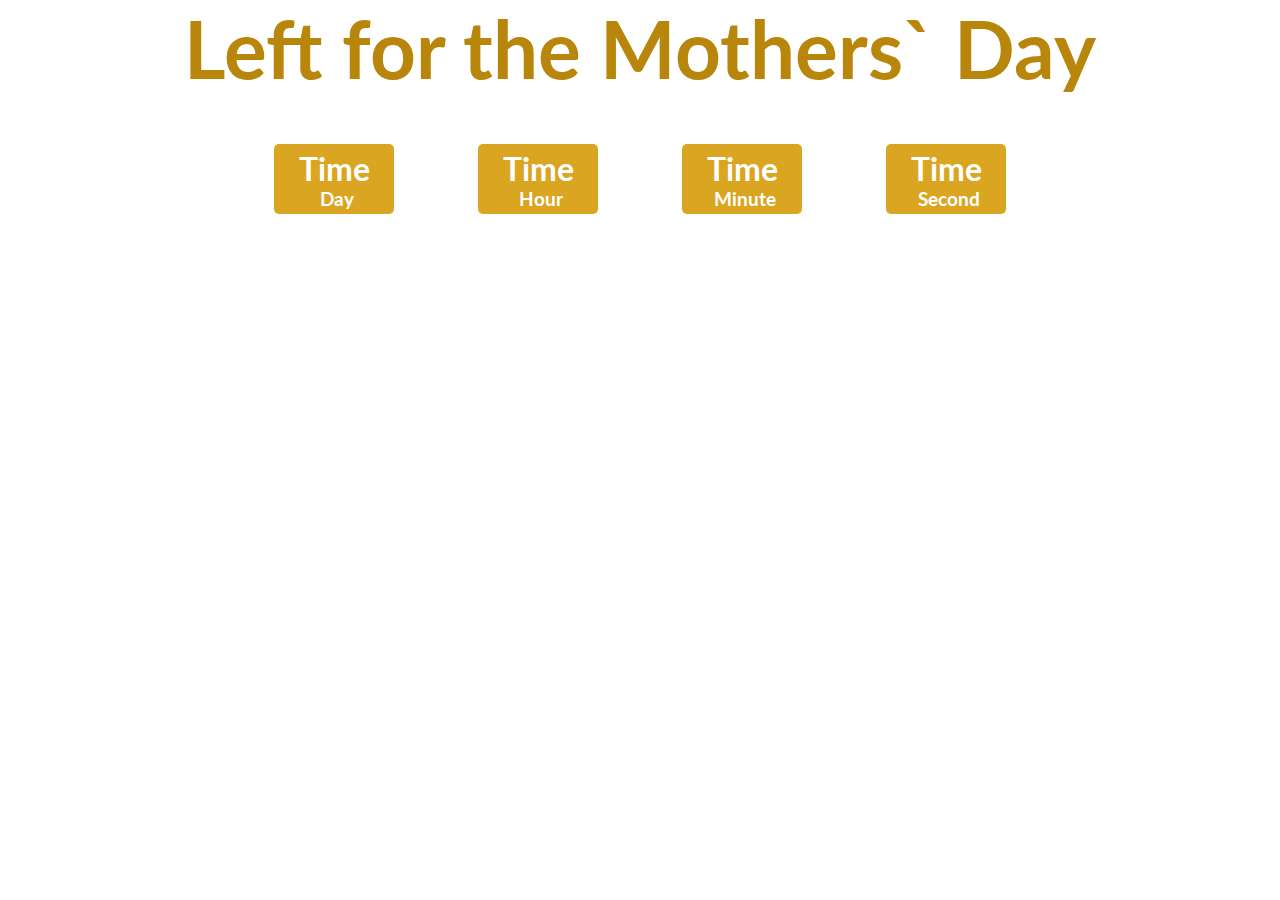
<file: countdown/index.html>
<!DOCTYPE html>
<html lang="en">
<head>
    <meta charset="UTF-8">

    <title>Mothers` Day Countdown</title>
    <link rel="preconnect" href="https://fonts.googleapis.com"><link rel="preconnect" href="https://fonts.gstatic.com" crossorigin><link href="https://fonts.googleapis.com/css2?family=Lato:ital,wght@1,700&family=Roboto:wght@500&display=swap" rel="stylesheet">
    <link rel="stylesheet" href="css/style.css">
</head>
<body>
<section class="coming_soon">
    <div>
        <h2>Left for the Mothers` Day</h2>
        <div class="countdown">
            <div class="container-day">
                <h3 class="day">Time</h3>
                <h3 class="box">Day</h3>
            </div>
            <div class="container-hour">
                <h3 class="hour">Time</h3>
                <h3 class="box">Hour</h3>
            </div>
            <div class="container-minute">
                <h3 class="minute">Time</h3>
                <h3 class="box">Minute</h3>
            </div>
            <div class="container-second">
                <h3 class="second">Time</h3>
                <h3 class="box">Second</h3>
            </div>
            
        </div>
    </div>

</section>
<script src="script.js"></script>
</body>
</html>
</file>
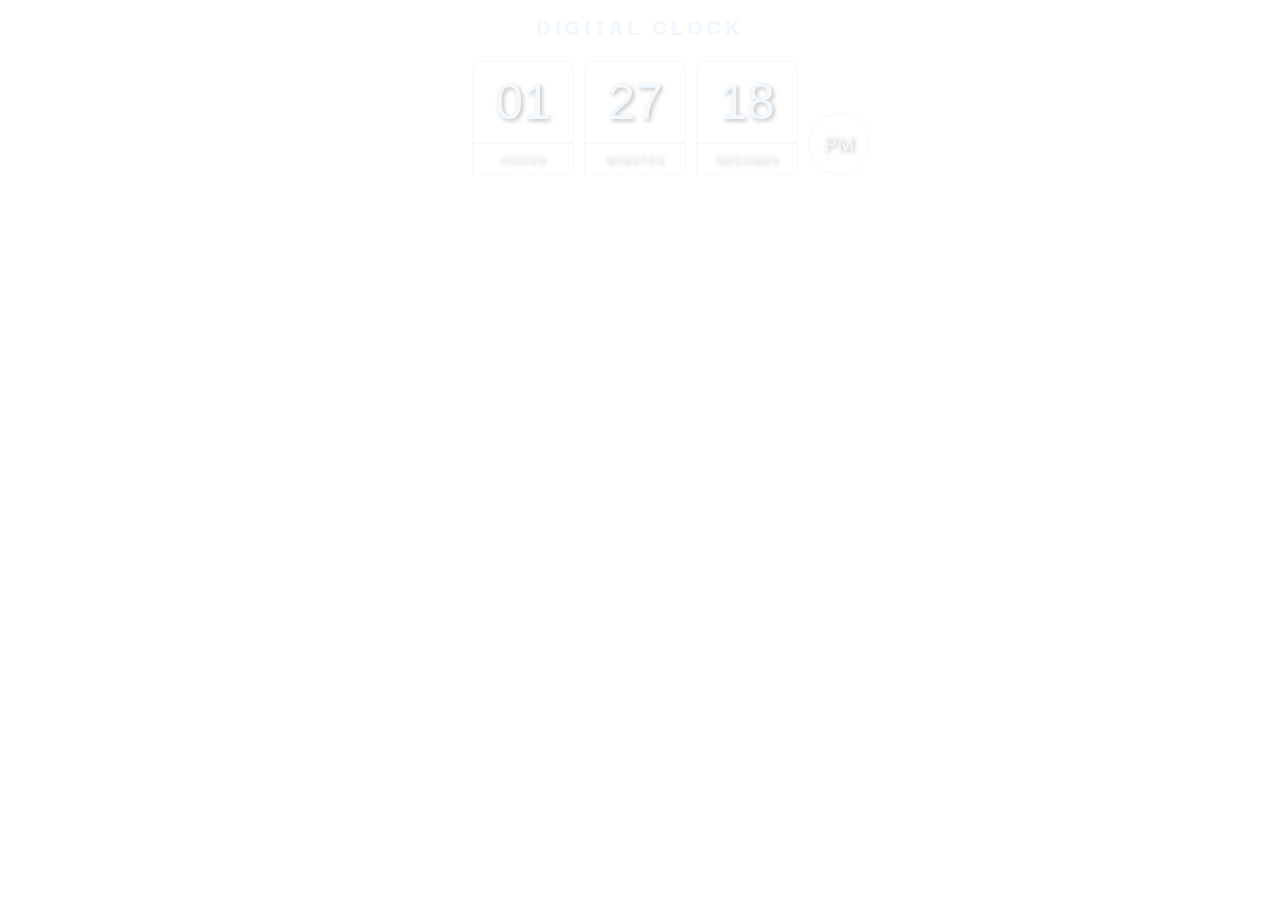
<file: digital-clock/index.html>
<!doctype html>
<html lang="en">
<head>
    <meta charset="UTF-8">
    <meta name="viewport"
          content="width=device-width, user-scalable=no, initial-scale=1.0, maximum-scale=1.0, minimum-scale=1.0">
    <meta http-equiv="X-UA-Compatible" content="ie=edge">
    <title>Digital-clock</title>
    <link rel="stylesheet" href="style.css">
</head>
<body>
<h2>DIGITAL CLOCK</h2>
<div class="clock">
    <div>
        <span id="hour">00</span>
        <span class="text">Hours</span>
    </div>


    <div>
        <span id="minute">00</span>
        <span class="text">Minutes</span>
    </div>

    <div>
        <span id="second">00</span>
        <span class="text">Seconds</span>
    </div>


    <div>
        <span id="ampm">am</span>
    </div>
</div>
<script src="index.js"></script>
</body>
</html>
</file>
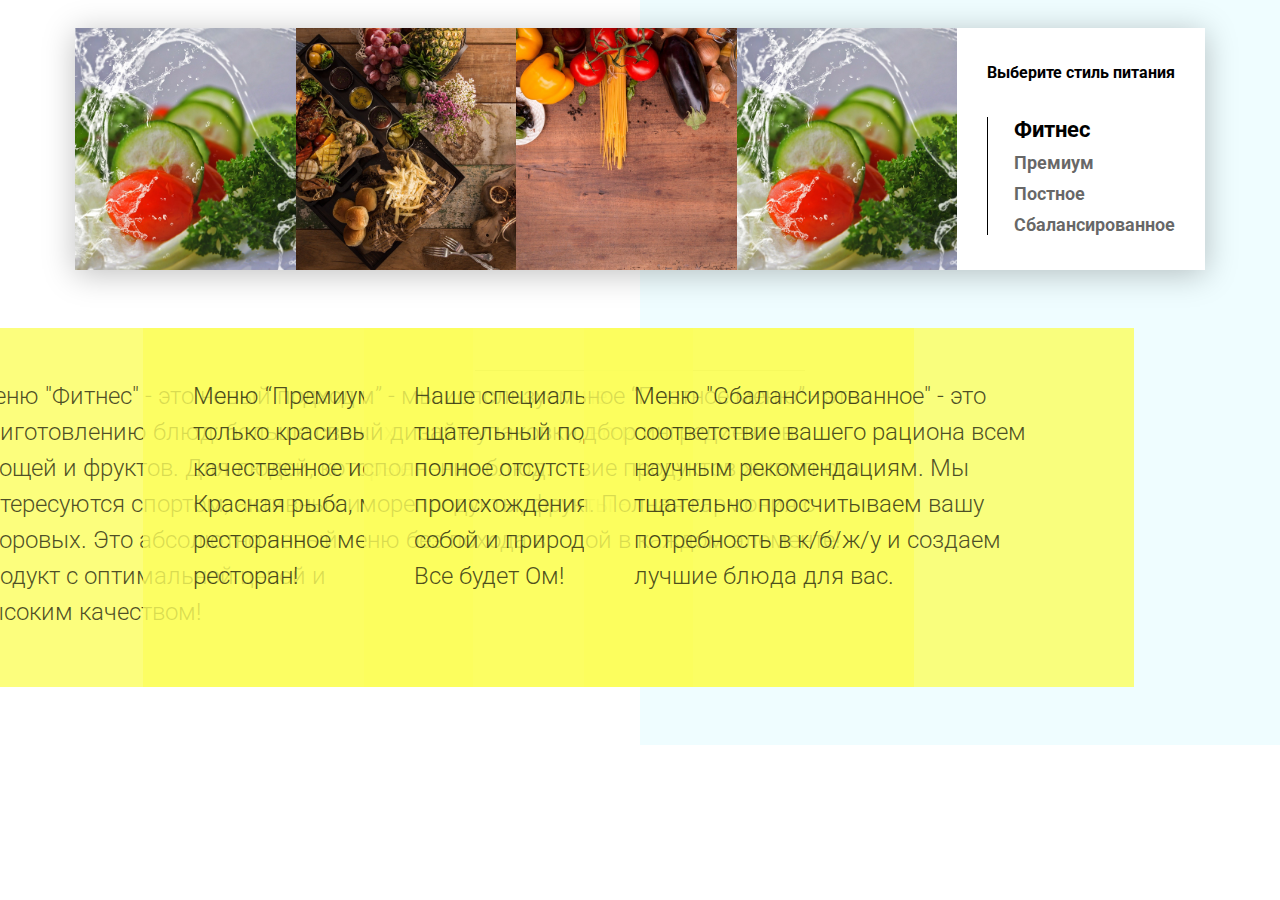
<file: fitness/index.html>
<!DOCTYPE html>
<html lang="en">
<head>
    <meta charset="UTF-8">
    <meta name="viewport" content="width=device-width, initial-scale=1.0">
    <title>Food</title>

    <link rel="stylesheet" href="style.css">
</head>
<body>

<div class="preview">
    <div class="bgc_blue"></div>
    <div class="container">
        <div class="tabcontainer">
            <div class="tabcontent">
                <img src="img/vegy.jpg" alt="vegy">
                <div class="tabcontent__descr">
                    Меню "Фитнес" - это новый подход к приготовлению блюд: больше свежих овощей и фруктов. Для людей, которые интересуются спортом; активных и здоровых. Это абсолютно новый продукт с оптимальной ценой и высоким качеством!
                </div>
            </div>
            <div class="tabcontent">
                <img src="img/elite.jpg" alt="elite">
                <div class="tabcontent__descr">
                    Меню “Премиум” - мы используем не только красивый дизайн упаковки, но и качественное исполнение блюд. Красная рыба, морепродукты, фрукты - ресторанное меню без похода в ресторан!
                </div>
            </div>
            <div class="tabcontent">
                <img src="img/post.jpg" alt="post">
                <div class="tabcontent__descr">
                    Наше специальное “Постное меню” - это тщательный подбор ингредиентов: полное отсутствие продуктов животного происхождения. Полная гармония с собой и природой в каждом элементе! Все будет Ом!
                </div>
            </div>
            <div class="tabcontent">
                <img src="img/vegy.jpg" alt="vegy">
                <div class="tabcontent__descr">
                    Меню "Сбалансированное" - это соответствие вашего рациона всем научным рекомендациям. Мы тщательно просчитываем вашу потребность в к/б/ж/у и создаем лучшие блюда для вас.
                </div>
            </div>
            <div class="tabheader">
                <h3>Выберите стиль питания</h3>
                <div class="tabheader__items">
                    <div class="tabheader__item tabheader__item_active">Фитнес</div>
                    <div class="tabheader__item">Премиум</div>
                    <div class="tabheader__item">Постное</div>
                    <div class="tabheader__item">Сбалансированное</div>
                </div>
            </div>
        </div>
    </div>
</div>

<div class="divider"></div>
<script src="script.js"></script>
</body>
</html>
</file>
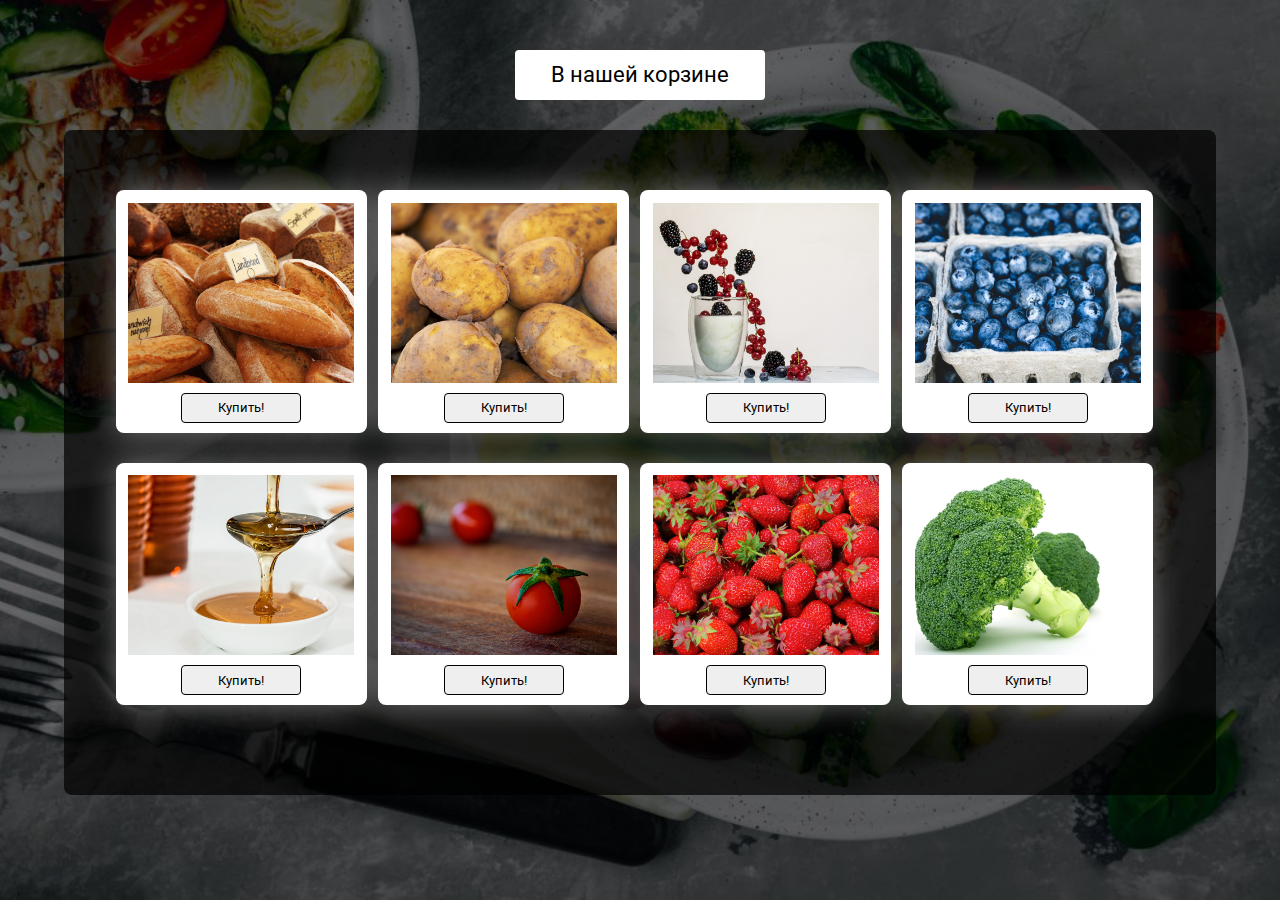
<file: food/index.html>
<!DOCTYPE html>
<html lang="en">
<head>
    <meta charset="UTF-8">
    <title>Document</title>
    <link href="https://fonts.googleapis.com/css?family=Roboto:300,400&display=swap&subset=cyrillic" rel="stylesheet">
    <link rel="stylesheet" href="style.css">
</head>
<body>
<main>

    <div class="open" >В нашей корзине</div>
    <div class="shop">
        <div class="product">
            <div class="product-card">
                <img src="img/bread.jpg" alt="bread">
            </div>
            <button>Купить!</button>
        </div>
        <div class="product">
            <div class="product-card">
                <img src="img/potato.jpg" alt="potato">
            </div>
            <button>Купить!</button>
        </div>
        <div class="product">
            <div class="product-card">
                <img src="img/yogurt.jpg" alt="yogurt">
            </div>
            <button>Купить!</button>
        </div>
        <div class="product">
            <div class="product-card">
                <img src="img/blueberry.jpg" alt="blueberry">
            </div>
            <button>Купить!</button>
        </div>
        <div class="product">
            <div class="product-card">
                <img src="img/honey.jpg" alt="honey">
            </div>
            <button>Купить!</button>
        </div>
        <div class="product">
            <div class="product-card">
                <img src="img/tomato.jpg" alt="tomato">
            </div>
            <button>Купить!</button>
        </div>
        <div class="product">
            <div class="product-card">
                <img src="img/strawberries.jpg" alt="strawberries">
            </div>
            <button>Купить!</button>
        </div>
        <div class="product">
            <div class="product-card">
                <img src="img/broccoli.jpg" alt="broccoli">
            </div>
            <button>Купить!</button>
        </div>
    </div>

</main>


<script src="script.js"></script>

</body>
</html>
</file>
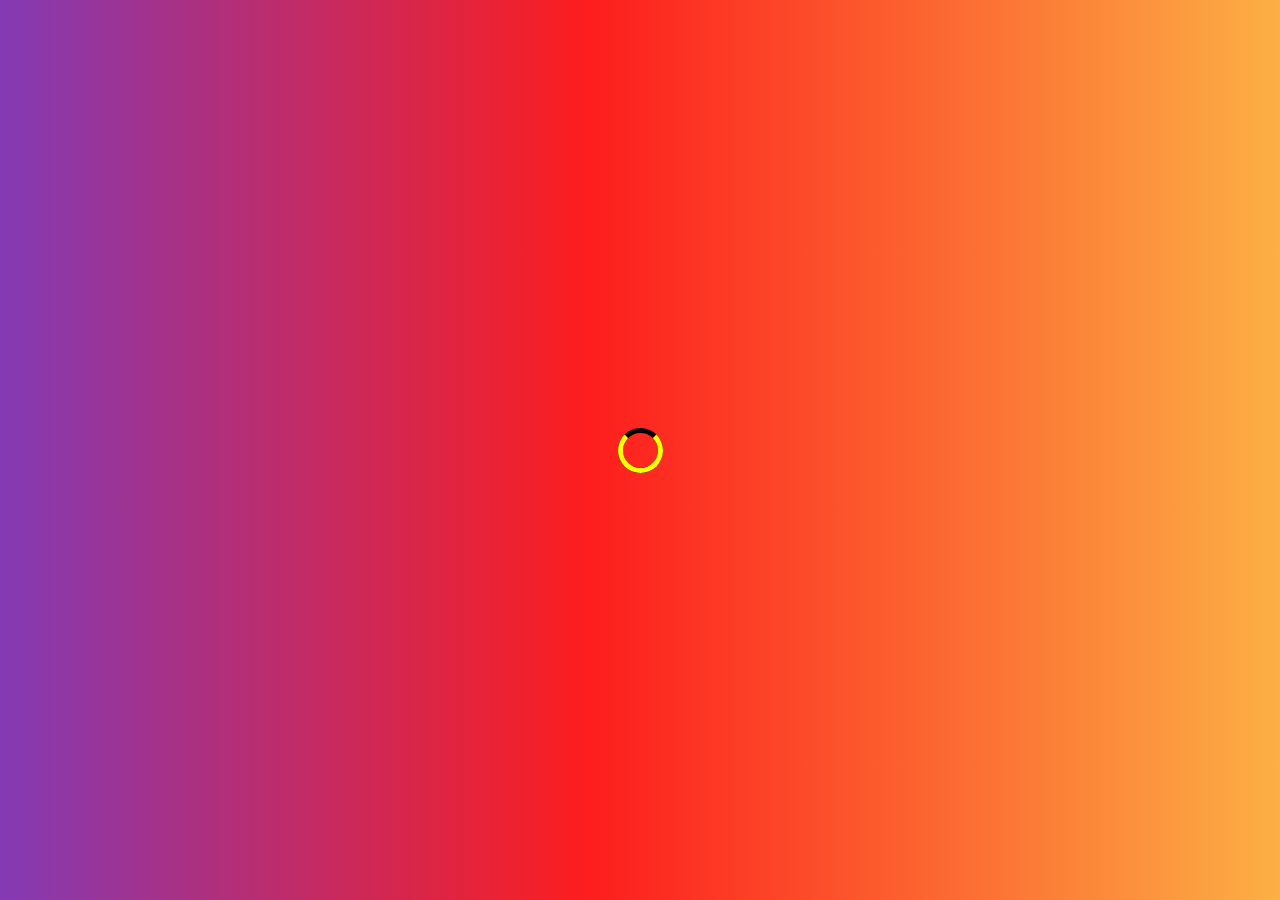
<file: loader/index.html>
<!DOCTYPE html>
<html lang="en">
<head>
    <meta charset="UTF-8">
    <title>Loader</title>
    <link rel="stylesheet" href="style.css">
</head>
<body>
<div class="loader">
<div class="ring"></div>
</div>
<div class="container">
    <div class="wrapper">
        <div class="box"></div>
        <div class="box"></div>
        <div class="box"></div>
    </div>
</div>
<script src="script.js"></script>
</body>
</html>
</file>
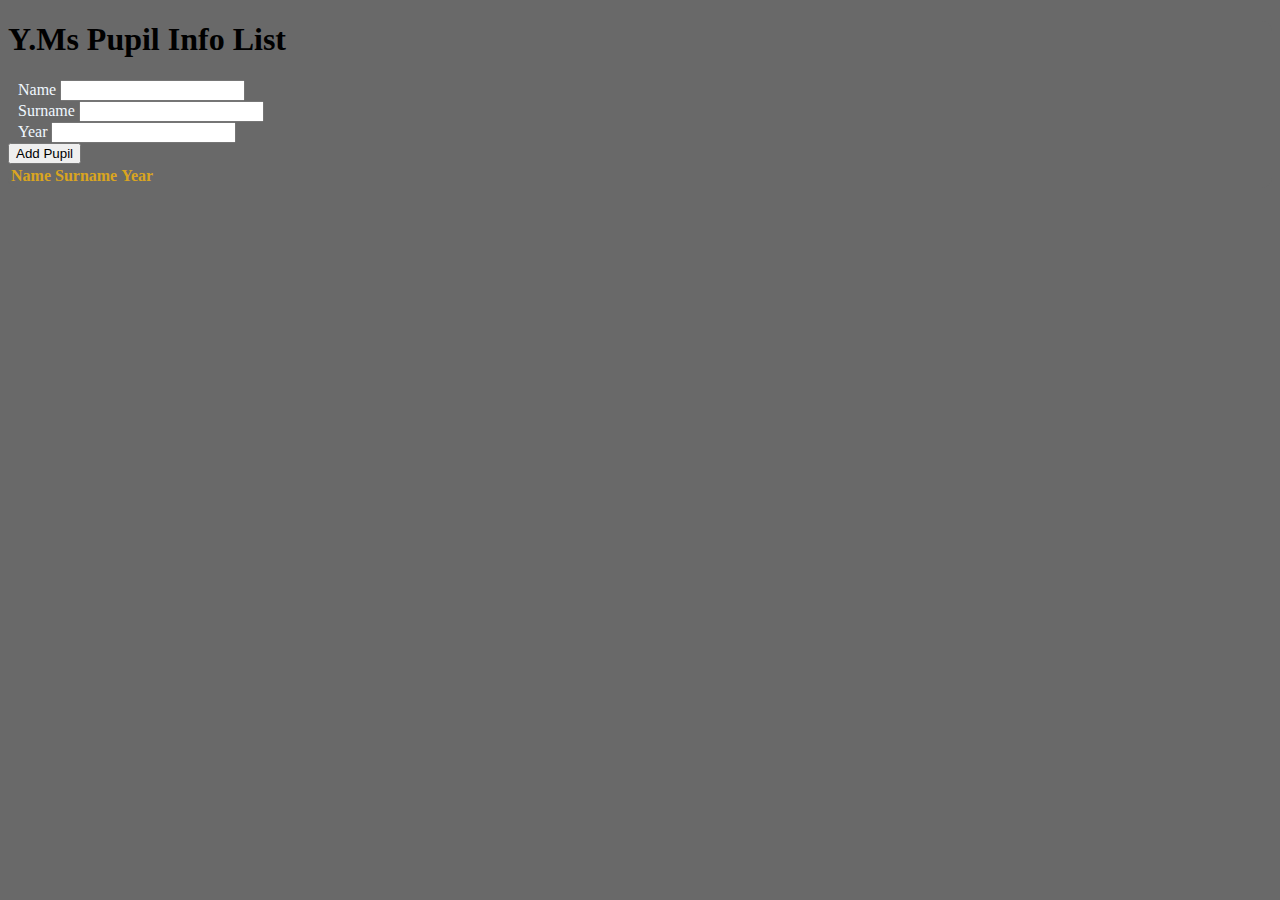
<file: to do list/index.html>
<!DOCTYPE html>
<html lang="en">
<head>
    <meta charset="UTF-8" />
    <meta name="viewport" content="width=device-width, initial-scale=1.0" />
    <meta http-equiv="X-UA-Compatible" content="ie=edge" />
    <link
            rel="stylesheet"
            href="https://use.fontawesome.com/releases/v5.7.2/css/all.css"
            integrity="sha384-fnmOCqbTlWIlj8LyTjo7mOUStjsKC4pOpQbqyi7RrhN7udi9RwhKkMHpvLbHG9Sr"
            crossorigin="anonymous"
    />
    <link rel="stylesheet" href="https://bootswatch.com/4/flatly/bootstrap.min.css" />
    <title>My BookList App</title>
    <style>
        body{
background-color: dimgray;
        }
        .mt-4 {
            background-color: dimgray;
            border-radius: 10px;
        }
        label{
            margin-left: 10px;
            color: aliceblue;
        }
        th{
            color: goldenrod;
        }
    </style>
</head>
<body>
<div class="mt-4 w-50 mx-auto">
    <h1 class="display-4 text-center"><i class="fas fa-book-open text-warning"></i> Y.Ms<span class="text-warning"> Pupil  Info </span>List</h1>
    <form id="book-form">
        <div class="form-group">
            <label for="title">Name</label>
            <input type="text" id="title" class="form-control" />
        </div>

        <div class="form-group">
            <label for="author">Surname</label>
            <input type="text" id="author" class="form-control" />
        </div>

        <div class="form-group">
            <label for="year">Year</label>
            <input type="text" id="year" class="form-control" />
        </div>
        <input type="submit" value="Add Pupil" class="btn btn-warning btn-block" />
    </form>
    <table class="table table-striped mt-5 text-center">
        <thead>
        <tr>
            <th>Name</th>
            <th>Surname</th>
            <th>Year</th>
        </tr>
        </thead>
        <tbody id="book-list"></tbody>
    </table>
</div>

<script src="app.js"></script>
</body>
</html>
</file>
<file: countdown/css/style.css>
@import url('https://fonts.googleapis.com/css2?family=Lato:ital,wght@1,700&family=Roboto:wght@500&display=swap');
*{
    margin: 0;
    padding: 0;
    box-sizing: border-box;

}
body{
    font-family: 'Lato', sans-serif;
}
h2{
    font-size: 5rem;
    font-weight: bold;
    color:darkgoldenrod;

}
.coming_soon{
    min-height: 100vh;
    display: flex;
    align-items: center;
    justify-content: start;
    flex-direction: column;
    background-image: url("https://wallup.net/wp-content/uploads/2019/09/07/666350-mothers-day-mom-mother-family-1mday-mood-love-holiday.jpg");
    background-size: cover;
}
.countdown{
    display: flex;
    justify-content: space-around;
    padding: 3rem;
}
.day, .hour,.minute, .second{
    font-size: 2rem;


}

.container-day, .container-hour, .container-minute, .container-second {
    background:goldenrod;
    color: white;
    width: 120px;
    height: 70px;
    border-radius: 5px;
    display: flex;
    flex-direction: column;
    justify-content: center;
    align-items: center;

}
 .box{
    padding-left: 5px;
}
</file>
<file: digital-clock/style.css>
body{
    margin: 0;
    font-family: sans-serif;
    display: flex;
    flex-direction: column;
    align-items: center;
    height: 100vh;
    justify-content: flex-start;
    background: url("https://images.unsplash.com/photo-1610534440162-e0e68fbdeca3?ixlib=rb-4.0.3&ixid=MnwxMjA3fDB8MHxwaG90by1wYWdlfHx8fGVufDB8fHx8&auto=format&fit=crop&w=1064&q=80");
    background-size: cover;
    color: aliceblue;
}
h2{
    text-transform: uppercase;
    letter-spacing: 4px;
    font-size: 20px;
    text-align: center;
}
.clock{
    display: flex;
}
.clock div{
    margin: 5px;
    position: relative;
}
.clock span{
    width: 100px;
    height: 80px;
    background: border-box;
    opacity: 0.8;
    display: flex;
    justify-content: center;
    align-items: center;
    font-size: 50px;
    text-shadow: 2px 2px 4px rgba(0, 0, 0, 0.3);
}

.clock .text{
    height: 30px;
    font-size: 10px;
    letter-spacing: 2px;
    text-transform: uppercase;
    border: aliceblue solid 1px;
}
#hour, #minute, #second{
    border: solid aliceblue 1px;
    border-radius: 10px 10px 0 0;
}
#ampm{
    bottom: 0;
    position: absolute;
    width: 60px;
    height: 60px;
    font-size: 20px;
    border: solid aliceblue 1px;
    border-radius: 50%;
}
</file>
<file: fitness/style.css>
@import url(https://fonts.googleapis.com/css?family=Roboto:300,400,700&display=swap&subset=cyrillic-ext);*{box-sizing:border-box;margin:0;padding:0;font-family:Roboto,sans-serif}a{text-decoration:none}.btn{width:220px;height:65px;display:flex;justify-content:center;align-items:center;background-color:#fff;font-size:18px;font-weight:700;border:1px solid rgba(0,0,0,.2);box-shadow:0 4px 15px rgba(0,0,0,.2);cursor:pointer;transition:.3s all;outline:0}.btn_white{background-color:#fff}.btn_dark{background-color:#303030;color:#fff;border:none}.btn_min{height:50px}.btn:hover{box-shadow:0 4px 30px rgba(0,0,0,.3)}.container{max-width:1200px;margin:0 auto}.divider{width:330px;height:1px;margin:0 auto;background-color:rgba(0,0,0,.5)}.title{font-size:36px;font-weight:400}.header{display:flex;justify-content:space-between;align-items:center;height:150px;padding:0 100px}.header__left-block{display:flex;justify-content:space-between;min-width:550px}.header__logo{max-width:170px}.header__logo img{width:100%}.header__links{display:flex;align-items:center}.header__link{position:relative;margin-right:45px;font-weight:700;font-size:18px;color:#303030}.header__link:after{content:'';position:absolute;display:block;width:110%;left:-5%;bottom:-1px;z-index:-1;height:8px;background:#54ed39}.header__link:last-child{margin-right:0}.sidepanel{position:fixed;left:60px;top:240px;height:400px;width:25px;display:flex;flex-direction:column;justify-content:space-between;align-items:center}.sidepanel__text{width:120px;height:120px;font-size:14px}.sidepanel__text span{display:flex;transform:rotate(-90deg) translateX(-50px)}.sidepanel__divider{width:1px;height:165px;background-color:#000}.sidepanel__icon{width:24px;height:24px}.sidepanel__icon img{width:100%}.preview{padding:28px 0 100px 0;position:relative}.preview__life{font-weight:700;font-size:20px;margin-left:35px;margin-top:35px}.bgc_blue{position:absolute;right:0;top:-155px;width:50vw;height:900px;background:rgba(146,242,255,.15);z-index:-1}.tabcontainer{display:flex;width:1130px;margin:0 auto;box-shadow:0 4px 30px rgba(0,0,0,.25)}.tabcontent{width:850px;position:relative}.tabcontent img{width:100%;height:100%;object-fit:cover}.tabcontent__descr{position:absolute;top:300px;right:-177px;width:550px;height:359px;background:rgba(251,254,93,.8);padding:50px;font-size:24px;font-weight:300;line-height:36px;color:rgba(0,0,0,.7)}.tabheader{width:280px;padding:35px 30px;background-color:#fff}.tabheader h3{font-weight:700;font-size:16px}.tabheader__items{margin-top:35px;padding-left:26px;border-left:1px solid #000}.tabheader__item{
                                                                                                                                                                                                                                                                                                                                                                                                                                                                                                                                                                                                                                                                                                                                                                                                                                                                                                                                                                                                                                                                                                                                                                                                                                                                                                                                                                                                                                                                                                                                                                                                                                                                                                                                                                                                                                                                                                                                                                                                                                                                                                                                                                                                                                                                                                                                                                                                                                                                                                                                                                                                                                                                             font-size:18px;font-weight:300;margin-top:10px;color:rgba(0,0,0,.6);cursor:pointer;transition:.3s all}

.tabheader__item{font-weight:700;
}

.tabheader__item_active{color:#000;font-size:22px;font-weight:700}  .offer{padding:70px 0 100px 0;position:relative}  .offer .container{display:flex;justify-content:space-between}  .offer .bgc_y{position:absolute;width:1109px;height:780px;background:rgba(243,255,222,.45);z-index:-1;top:50px}  .offer__text{width:580px}  .offer__descr{font-size:18px;margin-top:30px;font-weight:300;line-height:24px}  .offer__action{display:flex;align-items:center;justify-content:flex-end}  .offer__advantages{width:330px;margin-top:50px}  .offer__advantages h2{font-weight:700;font-size:20px;margin-top:20px}  .offer__advantages h2:first-child{margin-top:70px}  .offer__advantages-text{margin-top:20px;font-size:18px;font-weight:300;line-height:21px}  .offer__slider{width:650px;margin-top:50px;display:flex;flex-direction:column;align-items:flex-end}  .offer__slider-counter{display:flex;width:180px;align-items:center;font-size:24px;color:rgba(0,0,0,.5)}  .offer__slider-wrapper{width:100%;margin-top:15px;box-shadow:0 4px 30px rgba(0,0,0,.25)}  .offer__slider-prev{margin-right:10px;cursor:pointer}  .offer__slider-next{margin-left:10px;cursor:pointer}  .offer__slider #current{font-size:48px;font-weight:700;color:#000}  .offer__slide{width:100%;height:390px}  .offer__slide img{width:100%;height:100%;object-fit:cover}  .calculating{padding:50px 0}  .calculating .title{text-align:center}  .calculating__field{width:100%;margin-top:50px;background:rgba(146,242,255,.15);padding:30px 0 40px 0}  .calculating__subtitle{text-align:center;font-size:18px;font-weight:700;margin-top:30px}  .calculating__subtitle:first-child{margin-top:0}  .calculating #gender:after{content:'';position:absolute;top:50%;transform:translateY(-50%);display:block;width:16px;height:16px;background:url(../icons/switch.svg) center center/cover no-repeat}  .calculating__choose{position:relative;display:flex;margin-top:30px;justify-content:center}  .calculating__choose-item{display:flex;align-items:center;justify-content:center;width:170px;height:50px;padding:0 10px;background:#fff;box-shadow:0 4px 15px rgba(0,0,0,.2);border:none;text-align:center;font-size:14px;cursor:pointer;outline:0;transition:.3s all}  .calculating__choose-item_active{color:#fff;background-color:#54ed39}  .calculating__choose_medium{width:743px;justify-content:space-between;margin:30px auto 0 auto}  .calculating__choose_big{width:930px;justify-content:space-between;margin:30px auto 0 auto}  .calculating__choose_big .calculating__choose-item{width:200px}  .calculating__divider{width:490px;height:1px;margin:40px auto;background-color:rgba(0,0,0,.2)}  .calculating__total{width:490px;margin:0 auto;display:flex;justify-content:space-between;align-items:center}  .calculating__result{font-size:18px;font-weight:700}  .calculating__result span{font-size:42px}  .menu{padding:40px 0 50px 0}  .menu .container{display:flex;justify-content:space-between;align-items:flex-start}  .menu .title{text-align:center}  .menu__field{margin-top:50px;padding:50px 0;width:100%;background:rgba(249,254,126,.25)}  .menu__item{width:320px;min-height:450px;background:#fff;box-shadow:0 4px 25px rgba(0,0,0,.25);font-size:16px;font-weight:300}  .menu__item img{width:100%;height:200px;object-fit:cover}  .menu__item-subtitle{font-weight:700;font-size:18px;padding:0 20px;margin-top:20px}  .menu__item-descr{margin-top:20px;padding:0 20px}  .menu__item-divider{width:100%;height:1px;background-color:rgba(0,0,0,.25);margin-top:40px}  .menu__item-price{display:flex;justify-content:space-between;align-items:center;padding:10px 20px}  .menu__item-price span{font-size:24px;font-weight:700}  .order{padding-bottom:80px}  .order .title{text-align:center}  .order__form{margin-top:70px;padding:0 100px;display:flex;justify-content:space-between;align-items:center}  .order__form img{transform:scale(1.5)}  .order__input{width:280px;height:50px;background:#fff;box-shadow:0 4px 15px rgba(0,0,0,.2);border:none;font-size:18px;text-align:center;padding:0 20px;outline:0}  .promotion{padding:70px 0 240px 0;position:relative}  .promotion .container{display:flex}  .promotion .bgc_y{position:absolute;width:50%;height:499px;background:rgba(243,255,222,.35);z-index:-1;top:-50px;left:0}  .promotion__text{width:50%}  .promotion__descr{margin-top:40px;font-size:20px;line-height:24px;font-weight:300}  .promotion__descr span{font-weight:700;font-size:26px}  .promotion__timer{width:50%}  .promotion__timer .title{text-align:right}  .promotion__timer .timer{margin-top:60px;padding-left:95px;display:flex;justify-content:space-between;align-items:center}  .promotion__timer .timer__block{width:102px;height:120px;background:#fff;box-shadow:0 4px 20px rgba(0,0,0,.25);font-size:16px;font-weight:300;text-align:center}  .promotion__timer .timer__block span{display:block;margin-top:20px;margin-bottom:5px;font-size:56px;font-weight:700}  .footer{min-height:180px;background-color:#303030;padding:45px 0 50px 0;color:#fff}  .footer .container{height:100%;display:flex;justify-content:space-between;align-items:flex-end}  .footer .subtitle{font-size:20px}  .footer .link{display:block;margin-top:15px;font-size:16px;color:#fff}  .footer .call{text-align:right}  .modal{position:fixed;top:0;left:0;z-index:1050;display:none;width:100%;height:100%;overflow:hidden;background-color:rgba(0,0,0,.5)}  .modal__dialog{max-width:500px;margin:40px auto}  .modal__content{position:relative;width:100%;padding:40px;background-color:#fff;border:1px solid rgba(0,0,0,.2);border-radius:4px;max-height:80vh;overflow-y:auto}  .modal__close{position:absolute;top:8px;right:14px;font-size:30px;color:#000;opacity:.5;font-weight:700;border:none;background-color:transparent;cursor:pointer}  .modal__title{text-align:center;font-size:22px;text-transform:uppercase}  .modal__input{display:block;margin:20px auto 20px auto;width:280px;height:50px;background:#fff;box-shadow:0 4px 15px rgba(0,0,0,.2);border:none;font-size:18px;text-align:center;padding:0 20px;outline:0}  .modal .btn{display:block;width:280px;margin:0 auto};

.show{
    display: block;
}
.none{
    display: none;
}
.fade{
    animation: fade 1.5s;
}
@keyframes fade {
    0%{opacity: 0.1}
    100%{opacity: 1}
}
</file>
<file: food/style.css>
* {
    box-sizing: border-box;
    margin: 0;
    padding: 0;
    font-family: 'Roboto', sans-serif;
}

main {
    width: 100%;
    height: 900px;
    padding-top: 50px;
    background: url('img/food-bg.jpg') center center no-repeat;
    background-size: cover;
}
.open {
    display: block;
    margin: 0 auto;
    width: 250px;
    height: 50px;
    margin-bottom: 30px;
    background-color: #fff;
    border-radius: 4px;
    font-size: 22px;
    text-align: center;
    line-height: 50px;
    cursor: pointer;
    transition: 0.3s all;
}
.open:hover {
    transform: scale(1.05);
}
.shop {
    display: flex;
    justify-content: center;
    align-items: center;
    flex-wrap: wrap;
    width: 90%;
    min-height: 560px;
    margin: 0 auto;
    padding: 60px 30px;
    background-color: rgba(0,0,0,.7);
    border-radius: 8px;
}
.product {
    width: 23%;
    min-height: 200px;
    margin-right: 1%;
    background-color: #fff;
    border-radius: 8px;
    margin-bottom: 30px;
    box-shadow: 0 0 30px rgba(256,256,256, .4);
}
.product .product-card {
    display: block;
    width: 90%;
    height: 180px;
    margin: 0 auto;
    margin-top: 5%;
}
.product .product-card img {
    width: 100%;
    height: 100%;
    object-fit: cover;
}
button {
    display: block;
    width: 120px;
    height: 30px;
    margin: 0 auto;
    margin-top: 10px;
    margin-bottom: 10px;
    border: 1px solid #000;
    border-radius: 4px;
    cursor: pointer;
}
.cart {
    display: none;
    width: 100%;
    height: 100%;
    position: absolute;
    top: 0;
    background-color: rgba(0,0,0,.9)
}
h2 {
    color: #fff;
    font-size: 30px;
    text-align: center;
    margin-top: 30px;
}
.cart .cart-field {
    width: 80%;
    height: 600px;
    display: flex;
    justify-content: center;
    align-items: center;
    flex-wrap: wrap;
    margin: 0 auto;
    margin-top: 30px;
    border: 1px solid white;
}
.close {
    width: 200px;
    height: 50px;
    background-color: #fff;
    font-size: 26px;
    margin-top: 20px;

}
</file>
<file: loader/style.css>
*{
    margin: 0;
    padding: 0;
    box-sizing: border-box;
}
.container{
    width: 90%;
    margin: 0 auto;
}
.wrapper{
    display: grid;
    grid-template-columns: repeat(3, 1fr);
    grid-template-rows: 400px;
    gap: 10px;
    padding-top: 100px;
}
.box{
    background: crimson;
    border-radius: 50%;
}
.loader{
    width: 100%;
    height: 100vh;
    background: rgb(131, 58, 180);
    background: linear-gradient(90deg, rgba(131, 58, 180, 1)0%, rgba(253, 29, 29, 1) 46%, rgba(252, 176, 69, 1)100%);
    display: flex;
    justify-content: center;
    align-items: center;
    position: fixed;
    transition: all 5s ease;
}
.ring{
    width: 45px;
    height: 45px;
    display: flex;
    justify-content: center;
    align-items: center;
    border: 5px solid #000;
    border-radius: 50%;
    position: relative;
}
.ring:after{
    position: absolute;
    content: '';
    width: 100%;
    height: 100%;
    border: 5px solid yellow;
    border-radius: 50%;
    border-top-color: transparent;
    animation: rotate 1.5s linear infinite;
}
@keyframes rotate {
    100%{
        transform: rotate(360deg);
    }
}
</file>
